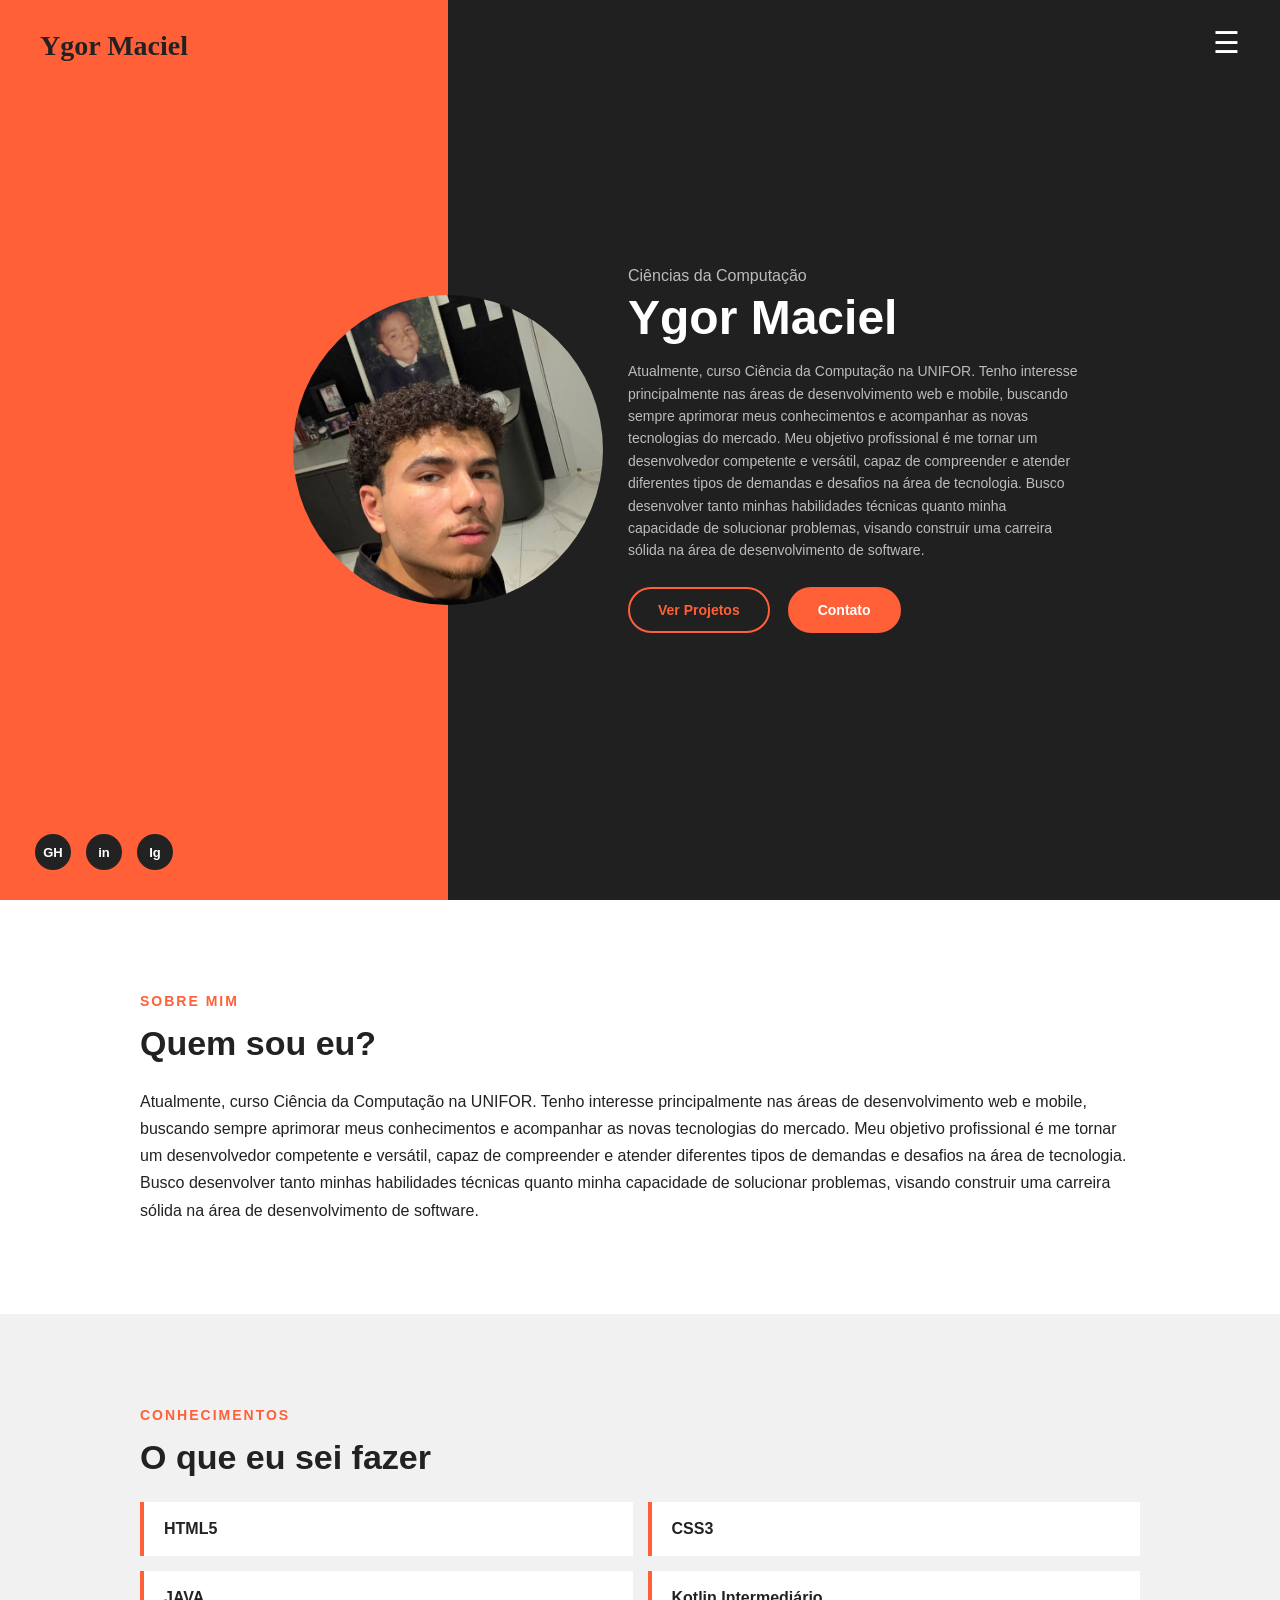
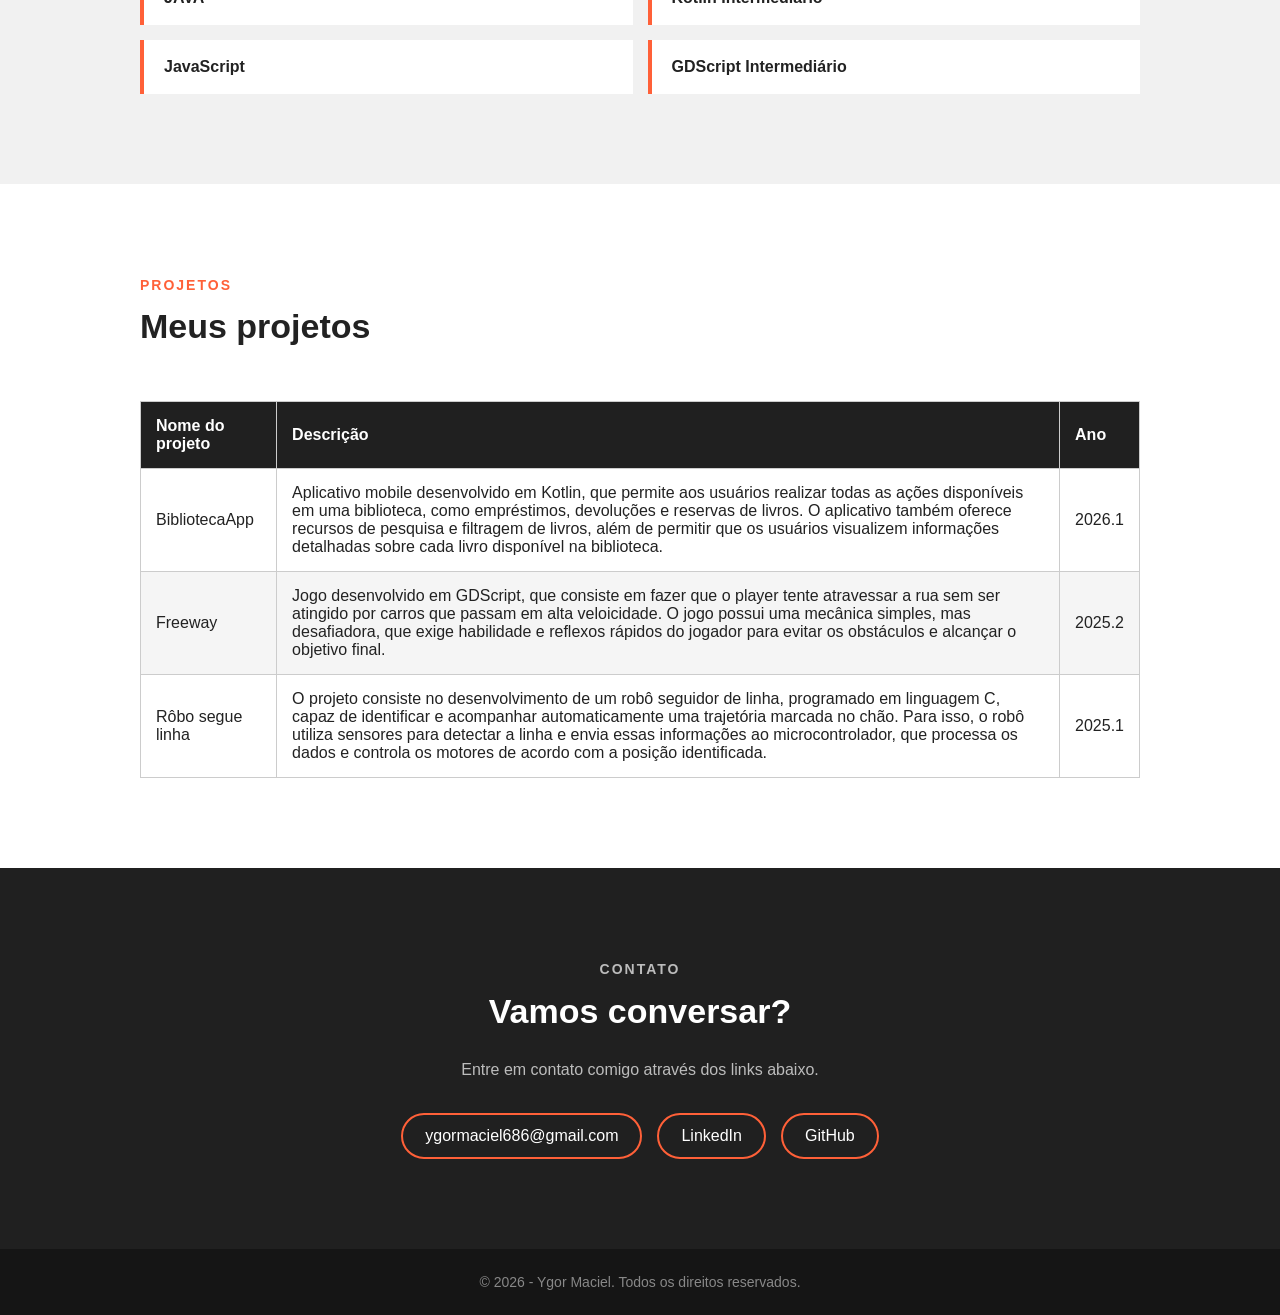
<file: index.html>
<!DOCTYPE html>
<html lang="pt-BR">

<head>
    <meta charset="UTF-8">
    <meta name="viewport" content="width=device-width, initial-scale=1.0">

    <title>Ygor Maciel - Portfólio</title>

    <link rel="stylesheet" href="style.css">
</head>

<body>

    <!--Cabecalho-->

    <header class="hero">

        <!-- Parte laranja -->
        <div class="lado-esquerdo">

            <div class="assinatura">
                Ygor Maciel
            </div>

            <!-- Redes sociais -->
            <div class="redes">

                <a href="https://github.com/ygormaciel1?tab=repositories" target="_blank" title="GitHub">
                    GH
                </a>

                <a href="https://www.linkedin.com/in/ygor-maciel-959489431/" target="_blank" title="LinkedIn">
                    in
                </a>

                <a href="https://www.instagram.com/ygorcm_/" target="_blank" title="Instagram">
                    Ig
                </a>

            </div>

        </div>


        <!-- Parte escura -->
        <div class="lado-direito">

            <!-- Menu -->
            <div class="menu">
                ☰
            </div>


            <!-- Foto -->
            <div class="foto-container">

                <img src="fotoportfas.jpeg" alt="" class="foto">

            </div>


            <!-- Texto principal -->
            <div class="apresentacao">

                <p class="profissao">Ciências da Computação</p>

                <h1>Ygor Maciel</h1>

                <p class="descricao">Atualmente, curso Ciência da Computação na UNIFOR. Tenho interesse principalmente nas áreas de desenvolvimento web e mobile, buscando sempre aprimorar meus conhecimentos e acompanhar as novas tecnologias do mercado. Meu objetivo profissional é me tornar um desenvolvedor competente e versátil, capaz de compreender e atender diferentes tipos de demandas e desafios na área de tecnologia. Busco desenvolver tanto minhas habilidades técnicas quanto minha capacidade de solucionar problemas, visando construir uma carreira sólida na área de desenvolvimento de software.</p>


                <div class="botoes">

                    <a href="#projetos" class="botao botao-outline">
                        Ver Projetos
                    </a>

                    <a href="#contato" class="botao botao-principal">
                        Contato
                    </a>

                </div>

            </div>

        </div>

    </header>


    <!--sobre mim-->

    <section id="sobre" class="secao sobre">

        <div class="conteudo">

            <p class="titulo-pequeno">
                SOBRE MIM
            </p>

            <h2>
                Quem sou eu?
            </h2>

            <p>Atualmente, curso Ciência da Computação na UNIFOR. Tenho interesse principalmente nas áreas de desenvolvimento web e mobile, buscando sempre aprimorar meus conhecimentos e acompanhar as novas tecnologias do mercado. Meu objetivo profissional é me tornar um desenvolvedor competente e versátil, capaz de compreender e atender diferentes tipos de demandas e desafios na área de tecnologia. Busco desenvolver tanto minhas habilidades técnicas quanto minha capacidade de solucionar problemas, visando construir uma carreira sólida na área de desenvolvimento de software.</p>

        </div>

    </section>


    <!--conhecimentos-->

    <section id="conhecimentos" class="secao conhecimentos">

        <div class="conteudo">

            <p class="titulo-pequeno">
                CONHECIMENTOS
            </p>

            <h2>
                O que eu sei fazer
            </h2>

            <ul class="lista-conhecimentos">

                <li>
                    HTML5
                </li>

                <li>
                    CSS3
                </li>

                <li>
                    JAVA
                </li>

                <li>
                    Kotlin Intermediário
                </li>

                <li>
                    JavaScript
                </li>

                <li>
                    GDScript Intermediário
                </li>
                    

            </ul>

        </div>

    </section>


    <!--projetos-->

    <section id="projetos" class="secao projetos">

        <div class="conteudo">

            <p class="titulo-pequeno">
                PROJETOS
            </p>

            <h2>
                Meus projetos
            </h2>


            <div class="tabela-container">

                <table>

                    <thead>

                        <tr>
                            <th>Nome do projeto</th>
                            <th>Descrição</th>
                            <th>Ano</th>
                        </tr>

                    </thead>

                    <tbody>

                        <tr>

                            <td>
                                BibliotecaApp
                            </td>

                            <td>
                                Aplicativo mobile desenvolvido em Kotlin, que permite aos usuários realizar todas as ações disponíveis em uma biblioteca, como empréstimos, devoluções e reservas de livros. O aplicativo também oferece recursos de pesquisa e filtragem de livros, além de permitir que os usuários visualizem informações detalhadas sobre cada livro disponível na biblioteca.
                            </td>

                            <td>
                                2026.1
                            </td>

                        </tr>


                        <tr>

                            <td>
                                Freeway
                            </td>

                            <td>
                                Jogo desenvolvido em GDScript, que consiste em fazer que o player tente atravessar a rua sem ser atingido por carros que passam em alta veloicidade. O jogo possui uma mecânica simples, mas desafiadora, que exige habilidade e reflexos rápidos do jogador para evitar os obstáculos e alcançar o objetivo final.
                            </td>

                            <td>
                                2025.2
                            </td>

                        </tr>


                        <tr>

                            <td>
                                Rôbo segue linha
                            </td>

                            <td>
                                O projeto consiste no desenvolvimento de um robô seguidor de linha, programado em linguagem C, capaz de identificar e acompanhar automaticamente uma trajetória marcada no chão. Para isso, o robô utiliza sensores para detectar a linha e envia essas informações ao microcontrolador, que processa os dados e controla os motores de acordo com a posição identificada.
                            </td>

                            <td>
                                2025.1
                            </td>

                        </tr>

                    </tbody>

                </table>

            </div>

        </div>

    </section>


    <!--contato-->

    <section id="contato" class="secao contato">

        <div class="conteudo">

            <p class="titulo-pequeno">
                CONTATO
            </p>

            <h2>
                Vamos conversar?
            </h2>

            <p>
                Entre em contato comigo através dos links abaixo.
            </p>


            <div class="links-contato">

                <a href="mailto:ygormaciel686@gmail.com">
                     ygormaciel686@gmail.com
                </a>

                <a href="https://www.linkedin.com/in/ygor-maciel-959489431/" target="_blank">
                    LinkedIn
                </a>

                <a href="https://github.com/ygormaciel1?tab=repositories" target="_blank">
                    GitHub
                </a>

            </div>

        </div>

    </section>


    <!--footer-->

    <footer>

        <p>
            © 2026 - Ygor Maciel. Todos os direitos reservados.
        </p>

    </footer>


</body>

</html>
</file>
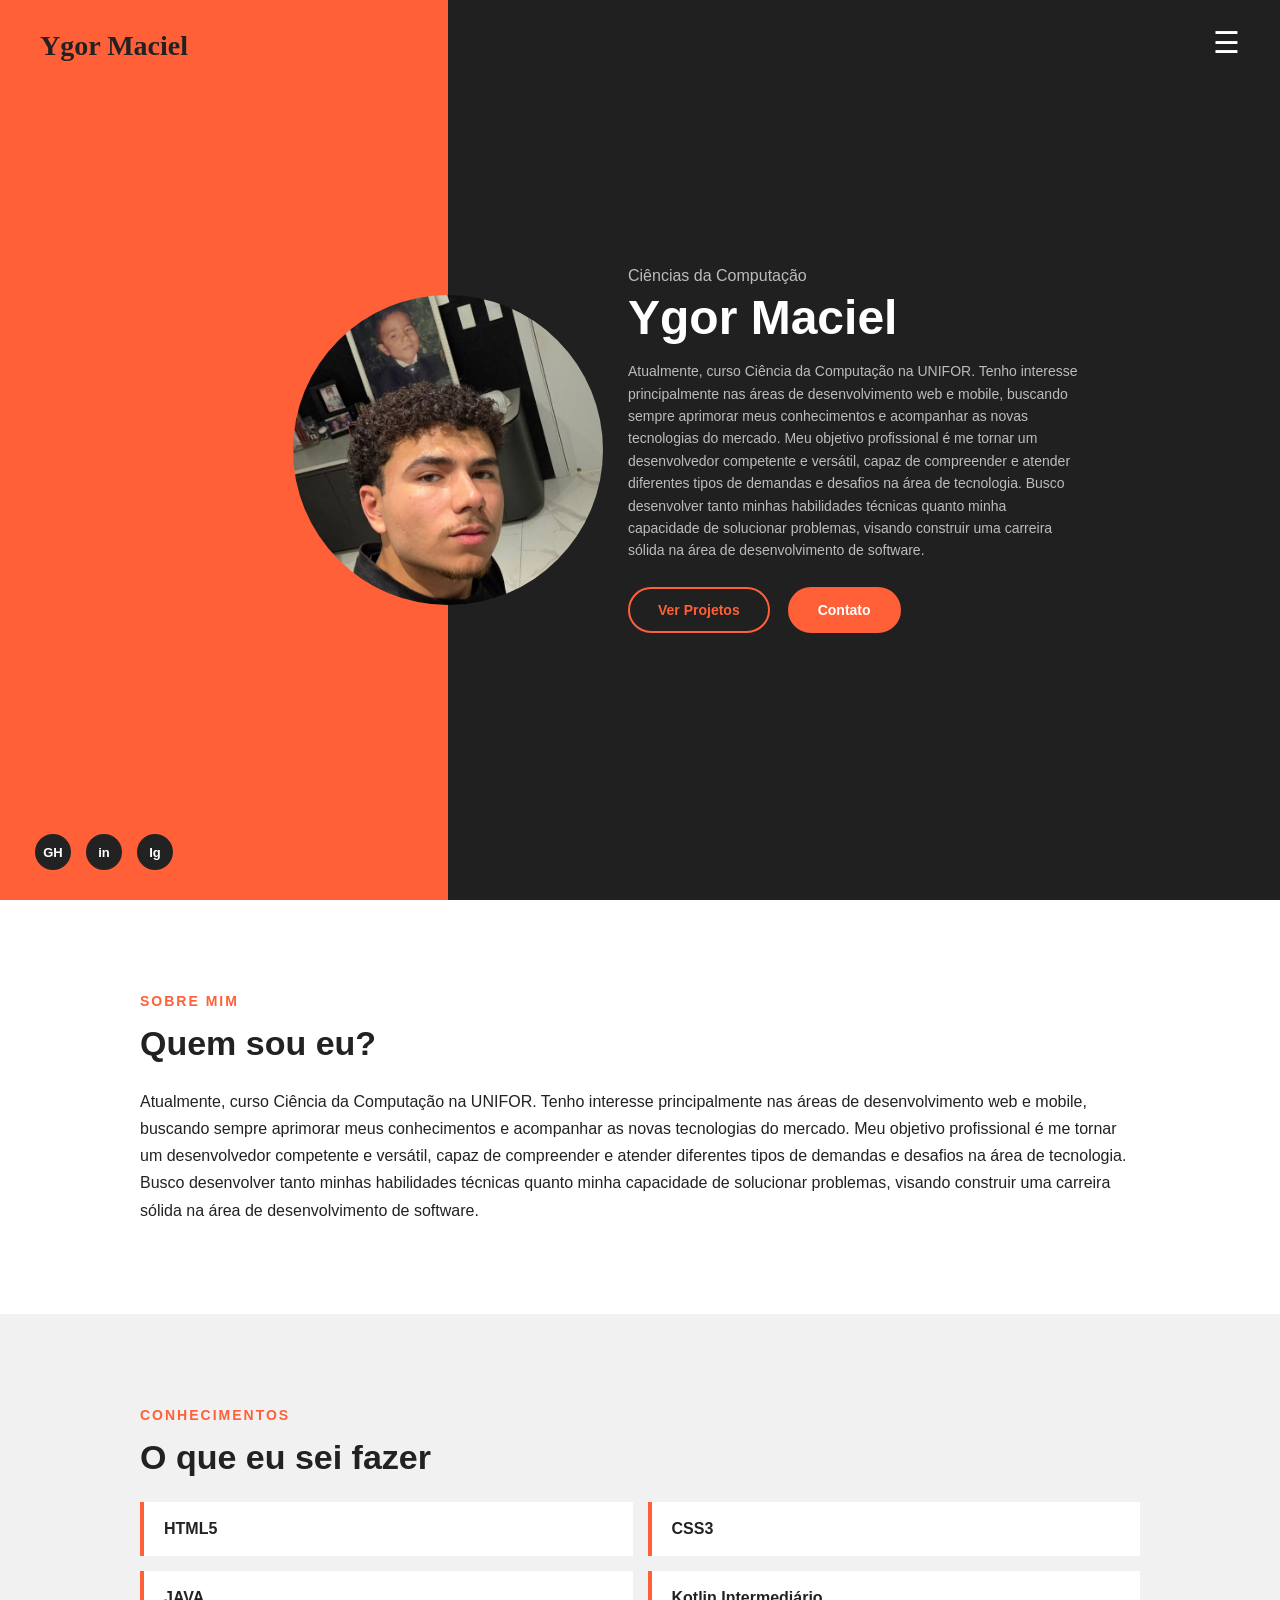
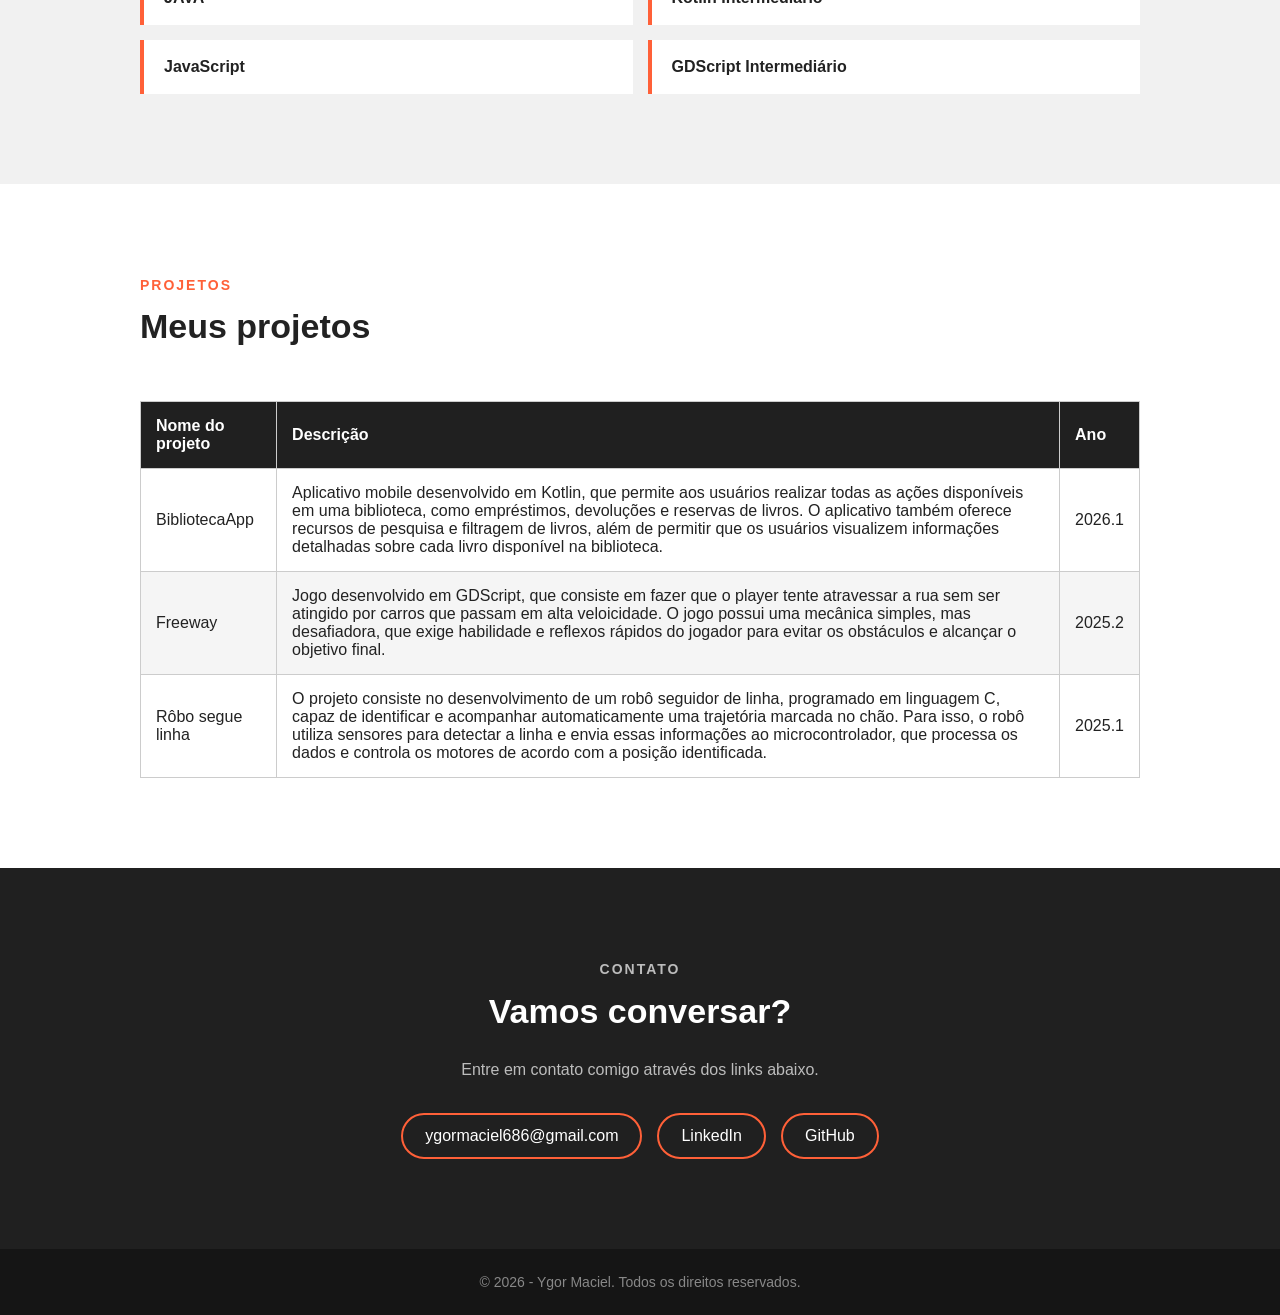
<file: PortfolioYgor.html>
<!DOCTYPE html>
<html lang="pt-BR">

<head>
    <meta charset="UTF-8">
    <meta name="viewport" content="width=device-width, initial-scale=1.0">

    <title>Ygor Maciel - Portfólio</title>

    <link rel="stylesheet" href="style.css">
</head>

<body>

    <!--Cabecalho-->

    <header class="hero">

        <!-- Parte laranja -->
        <div class="lado-esquerdo">

            <div class="assinatura">
                Ygor Maciel
            </div>

            <!-- Redes sociais -->
            <div class="redes">

                <a href="https://github.com/ygormaciel1?tab=repositories" target="_blank" title="GitHub">
                    GH
                </a>

                <a href="https://www.linkedin.com/in/ygor-maciel-959489431/" target="_blank" title="LinkedIn">
                    in
                </a>

                <a href="https://www.instagram.com/ygorcm_/" target="_blank" title="Instagram">
                    Ig
                </a>

            </div>

        </div>


        <!-- Parte escura -->
        <div class="lado-direito">

            <!-- Menu -->
            <div class="menu">
                ☰
            </div>


            <!-- Foto -->
            <div class="foto-container">

                <img src="fotoportfas.jpeg" alt="" class="foto">

            </div>


            <!-- Texto principal -->
            <div class="apresentacao">

                <p class="profissao">Ciências da Computação</p>

                <h1>Ygor Maciel</h1>

                <p class="descricao">Atualmente, curso Ciência da Computação na UNIFOR. Tenho interesse principalmente nas áreas de desenvolvimento web e mobile, buscando sempre aprimorar meus conhecimentos e acompanhar as novas tecnologias do mercado. Meu objetivo profissional é me tornar um desenvolvedor competente e versátil, capaz de compreender e atender diferentes tipos de demandas e desafios na área de tecnologia. Busco desenvolver tanto minhas habilidades técnicas quanto minha capacidade de solucionar problemas, visando construir uma carreira sólida na área de desenvolvimento de software.</p>


                <div class="botoes">

                    <a href="#projetos" class="botao botao-outline">
                        Ver Projetos
                    </a>

                    <a href="#contato" class="botao botao-principal">
                        Contato
                    </a>

                </div>

            </div>

        </div>

    </header>


    <!--sobre mim-->

    <section id="sobre" class="secao sobre">

        <div class="conteudo">

            <p class="titulo-pequeno">
                SOBRE MIM
            </p>

            <h2>
                Quem sou eu?
            </h2>

            <p>Atualmente, curso Ciência da Computação na UNIFOR. Tenho interesse principalmente nas áreas de desenvolvimento web e mobile, buscando sempre aprimorar meus conhecimentos e acompanhar as novas tecnologias do mercado. Meu objetivo profissional é me tornar um desenvolvedor competente e versátil, capaz de compreender e atender diferentes tipos de demandas e desafios na área de tecnologia. Busco desenvolver tanto minhas habilidades técnicas quanto minha capacidade de solucionar problemas, visando construir uma carreira sólida na área de desenvolvimento de software.</p>

        </div>

    </section>


    <!--conhecimentos-->

    <section id="conhecimentos" class="secao conhecimentos">

        <div class="conteudo">

            <p class="titulo-pequeno">
                CONHECIMENTOS
            </p>

            <h2>
                O que eu sei fazer
            </h2>

            <ul class="lista-conhecimentos">

                <li>
                    HTML5
                </li>

                <li>
                    CSS3
                </li>

                <li>
                    JAVA
                </li>

                <li>
                    Kotlin Intermediário
                </li>

                <li>
                    JavaScript
                </li>

                <li>
                    GDScript Intermediário
                </li>
                    

            </ul>

        </div>

    </section>


    <!--projetos-->

    <section id="projetos" class="secao projetos">

        <div class="conteudo">

            <p class="titulo-pequeno">
                PROJETOS
            </p>

            <h2>
                Meus projetos
            </h2>


            <div class="tabela-container">

                <table>

                    <thead>

                        <tr>
                            <th>Nome do projeto</th>
                            <th>Descrição</th>
                            <th>Ano</th>
                        </tr>

                    </thead>

                    <tbody>

                        <tr>

                            <td>
                                BibliotecaApp
                            </td>

                            <td>
                                Aplicativo mobile desenvolvido em Kotlin, que permite aos usuários realizar todas as ações disponíveis em uma biblioteca, como empréstimos, devoluções e reservas de livros. O aplicativo também oferece recursos de pesquisa e filtragem de livros, além de permitir que os usuários visualizem informações detalhadas sobre cada livro disponível na biblioteca.
                            </td>

                            <td>
                                2026.1
                            </td>

                        </tr>


                        <tr>

                            <td>
                                Freeway
                            </td>

                            <td>
                                Jogo desenvolvido em GDScript, que consiste em fazer que o player tente atravessar a rua sem ser atingido por carros que passam em alta veloicidade. O jogo possui uma mecânica simples, mas desafiadora, que exige habilidade e reflexos rápidos do jogador para evitar os obstáculos e alcançar o objetivo final.
                            </td>

                            <td>
                                2025.2
                            </td>

                        </tr>


                        <tr>

                            <td>
                                Rôbo segue linha
                            </td>

                            <td>
                                O projeto consiste no desenvolvimento de um robô seguidor de linha, programado em linguagem C, capaz de identificar e acompanhar automaticamente uma trajetória marcada no chão. Para isso, o robô utiliza sensores para detectar a linha e envia essas informações ao microcontrolador, que processa os dados e controla os motores de acordo com a posição identificada.
                            </td>

                            <td>
                                2025.1
                            </td>

                        </tr>

                    </tbody>

                </table>

            </div>

        </div>

    </section>


    <!--contato-->

    <section id="contato" class="secao contato">

        <div class="conteudo">

            <p class="titulo-pequeno">
                CONTATO
            </p>

            <h2>
                Vamos conversar?
            </h2>

            <p>
                Entre em contato comigo através dos links abaixo.
            </p>


            <div class="links-contato">

                <a href="mailto:ygormaciel686@gmail.com">
                     ygormaciel686@gmail.com
                </a>

                <a href="https://www.linkedin.com/in/ygor-maciel-959489431/" target="_blank">
                    LinkedIn
                </a>

                <a href="https://github.com/ygormaciel1?tab=repositories" target="_blank">
                    GitHub
                </a>

            </div>

        </div>

    </section>


    <!--footer-->

    <footer>

        <p>
            © 2026 - Ygor Maciel. Todos os direitos reservados.
        </p>

    </footer>


</body>

</html>
</file>
<file: style.css>
/*configs gerais*/

* {
    margin: 0;
    padding: 0;
    box-sizing: border-box;
}

body {
    font-family: Arial, Helvetica, sans-serif;
    background-color: #f5f5f5;
    color: #222;
}


/*cabecalho*/

.hero {
    min-height: 100vh;
    display: flex;
}


.lado-esquerdo {
    width: 35%;
    min-height: 100vh;
    background-color: #ff6038;
    position: relative;
}


/*nome*/

.assinatura {
    position: absolute;
    top: 30px;
    left: 40px;

    font-family: cursive;
    font-size: 28px;
    font-weight: bold;

    color: #222;
}


/*redes sociais*/

.redes {
    position: absolute;
    bottom: 30px;
    left: 35px;

    display: flex;
    gap: 15px;
}

.redes a {
    width: 36px;
    height: 36px;

    border-radius: 50%;

    display: flex;
    justify-content: center;
    align-items: center;

    text-decoration: none;

    background-color: #222;
    color: white;

    font-size: 13px;
    font-weight: bold;
}


.lado-direito {
    width: 65%;
    min-height: 100vh;

    background-color: #202020;

    position: relative;

    display: flex;
    align-items: center;
}


/*menu*/

.menu {
    position: absolute;

    top: 25px;
    right: 40px;

    font-size: 30px;

    color: white;
}

/*foto*/

.foto-container {
    position: absolute;

    left: -155px;
    top: 50%;

    transform: translateY(-50%);

    width: 310px;
    height: 310px;
}

.foto {
    width: 100%;
    height: 100%;

    object-fit: cover;

    border-radius: 50%;
}


/*apresentacao*/

.apresentacao {
    margin-left: 180px;
    max-width: 450px;

    color: white;
}

.profissao {
    font-size: 16px;
    color: #bcbcbc;

    margin-bottom: 5px;
}

.apresentacao h1 {
    font-size: 48px;

    margin-bottom: 15px;
}

.descricao {
    color: #bcbcbc;

    font-size: 14px;

    line-height: 1.6;

    margin-bottom: 25px;
}


.botoes {
    display: flex;
    gap: 18px;
}

.botao {
    text-decoration: none;

    padding: 13px 28px;

    border-radius: 30px;

    font-size: 14px;
    font-weight: bold;
}

.botao-outline {
    color: #ff6038;

    border: 2px solid #ff6038;

    background-color: transparent;
}

.botao-principal {
    background-color: #ff6038;

    color: white;

    border: 2px solid #ff6038;
}


/*secoes*/

.secao {
    padding: 90px 10%;
}

.conteudo {
    max-width: 1000px;
    margin: auto;
}

.titulo-pequeno {
    color: #ff6038;

    font-size: 14px;

    font-weight: bold;

    letter-spacing: 2px;

    margin-bottom: 10px;
}

.secao h2 {
    font-size: 34px;

    margin-bottom: 25px;
}

.secao p {
    line-height: 1.7;
}


/*sobre mim*/

.sobre {
    background-color: white;
}


/*conhecimentos*/

.conhecimentos {
    background-color: #f1f1f1;
}

.lista-conhecimentos {
    list-style: none;

    display: grid;

    grid-template-columns: repeat(2, 1fr);

    gap: 15px;

    margin-top: 25px;
}

.lista-conhecimentos li {
    background-color: white;

    padding: 18px 20px;

    border-left: 4px solid #ff6038;

    font-weight: bold;
}


/*projetos*/

.projetos {
    background-color: white;
}

.tabela-container {
    overflow-x: auto;
}

table {
    width: 100%;

    border-collapse: collapse;

    margin-top: 30px;

    background-color: white;
}

th,
td {
    border: 1px solid #ccc;

    padding: 15px;

    text-align: left;
}

th {
    background-color: #202020;

    color: white;
}

tr:nth-child(even) {
    background-color: #f5f5f5;
}


/*contato*/

.contato {
    background-color: #202020;

    color: white;

    text-align: center;
}

.contato p {
    color: #bcbcbc;
}

.links-contato {
    display: flex;

    justify-content: center;

    flex-wrap: wrap;

    gap: 15px;

    margin-top: 30px;
}

.links-contato a {
    text-decoration: none;

    color: white;

    border: 2px solid #ff6038;

    padding: 12px 22px;

    border-radius: 25px;
}


/*footer*/

footer {
    background-color: #151515;

    color: #888;

    text-align: center;

    padding: 25px;

    font-size: 14px;
}


/*detalhes*/

@media (max-width: 900px) {

    .hero {
        min-height: auto;
        display: block;
    }

    .lado-esquerdo {
        width: 100%;
        height: 180px;
        min-height: 180px;
    }

    .lado-direito {
        width: 100%;
        min-height: 650px;

        display: flex;
        align-items: center;
        justify-content: center;
    }

    .assinatura {
        top: 25px;
        left: 30px;
    }

    .redes {
        bottom: 20px;
        left: 30px;
    }

    .foto-container {
        width: 230px;
        height: 230px;

        left: 50%;
        top: -115px;

        transform: translateX(-50%);
    }

    .apresentacao {
        margin-left: 0;
        margin-top: 100px;

        padding: 30px;

        text-align: center;
    }

    .apresentacao h1 {
        font-size: 40px;
    }

    .botoes {
        justify-content: center;
    }

    .menu {
        top: 20px;
        right: 25px;
    }

    .lista-conhecimentos {
        grid-template-columns: 1fr;
    }
}


/*cell*/

@media (max-width: 500px) {

    .lado-esquerdo {
        height: 150px;
        min-height: 150px;
    }

    .lado-direito {
        min-height: 600px;
    }

    .foto-container {
        width: 190px;
        height: 190px;

        top: -95px;
    }

    .apresentacao {
        margin-top: 80px;
        padding: 20px;
    }

    .apresentacao h1 {
        font-size: 34px;
    }

    .descricao {
        font-size: 13px;
    }

    .botoes {
        flex-direction: column;
    }

    .botao {
        width: 100%;
        text-align: center;
    }

    .secao {
        padding: 60px 7%;
    }
}
</file>
